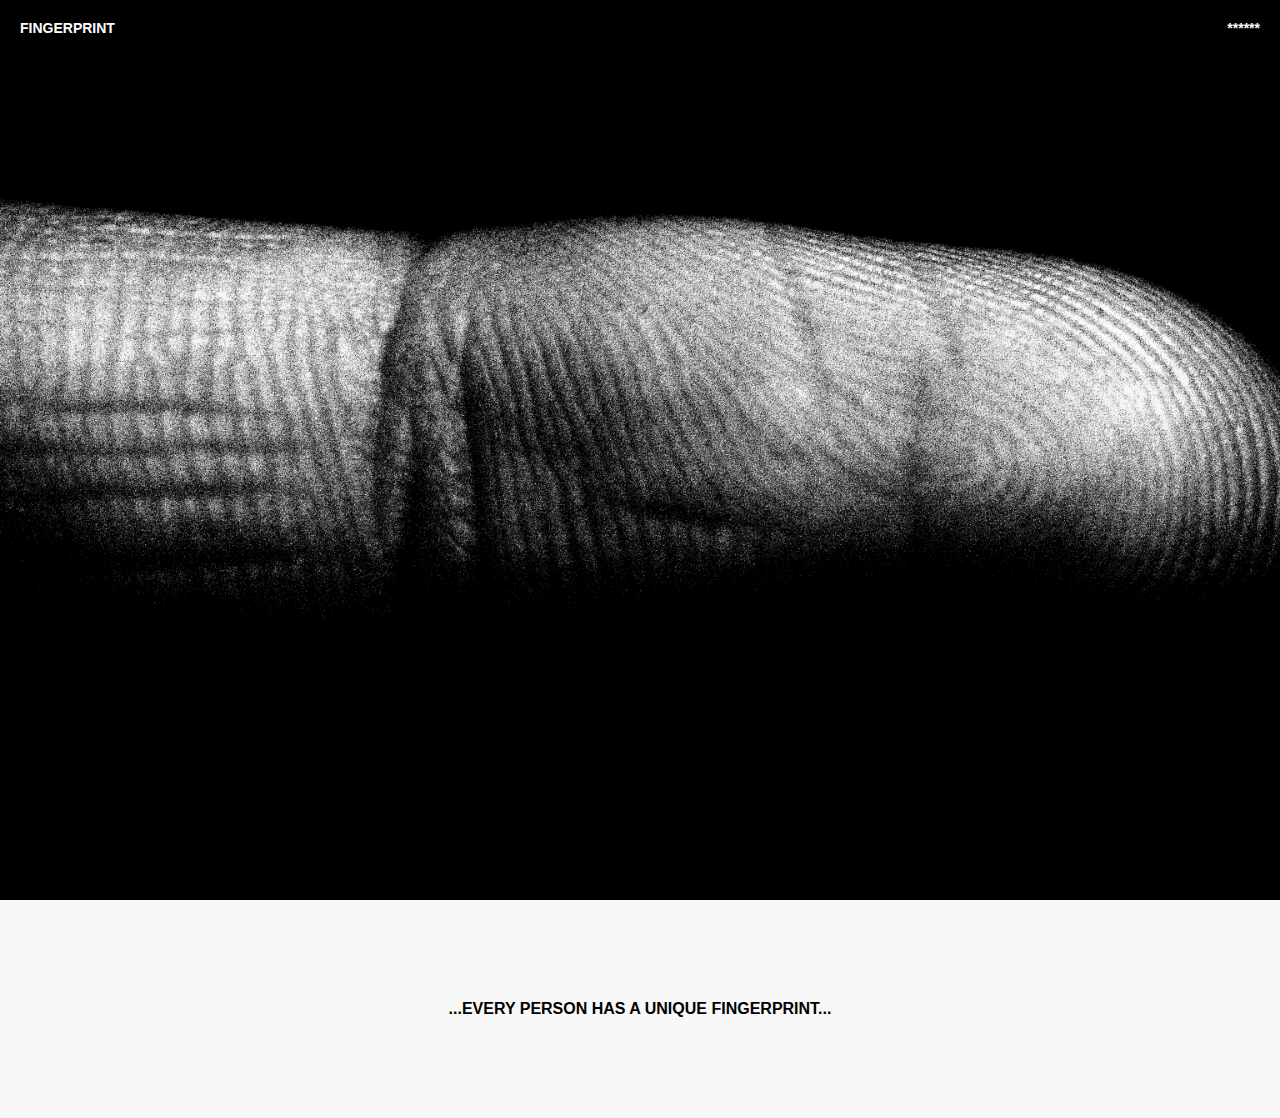
<file: index.html>
<!DOCTYPE html>
<html lang="en">
<head>
    <meta charset="UTF-8">
    <meta name="viewport" content="width=device-width, initial-scale=1.0">
    <title>Full Page Image with Text Block</title>
    <link rel="stylesheet" href="styles.css">
</head>
<body>
    <div class="full-page-image"></div>
    <div class="text-block">
        <a href="second-page.html" class="link-text">...EVERY PERSON HAS A UNIQUE FINGERPRINT...</a>
    </div>
    <div class="top-left-text">FINGERPRINT</div>
    <div class="top-right-text">******</div>
</body>
</html>
</file>
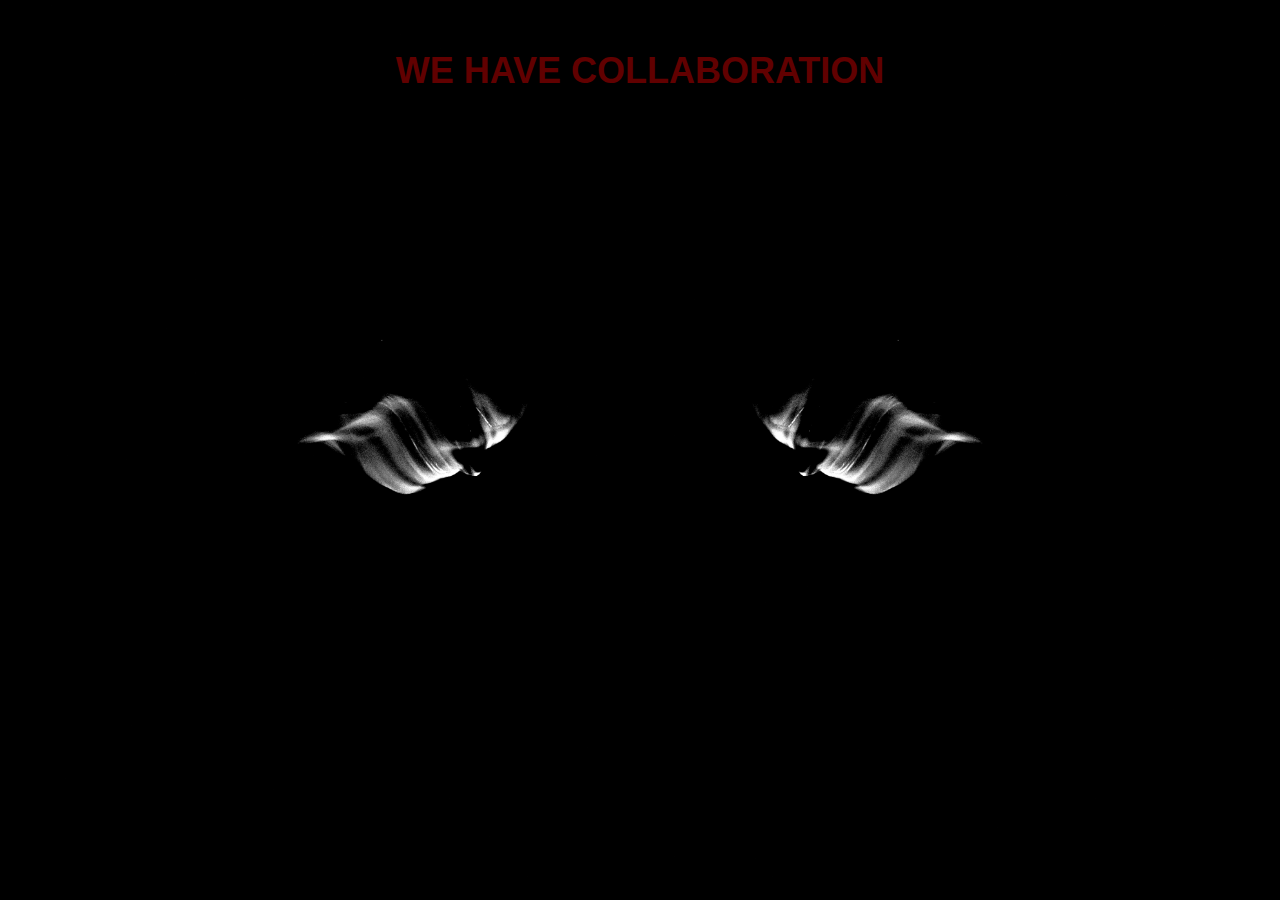
<file: fifth-page.html>
<!DOCTYPE html>
<html lang="en">
<head>
    <meta charset="UTF-8">
    <meta name="viewport" content="width=device-width, initial-scale=1.0">
    <title>Full Page Image</title>
    <link rel="stylesheet" href="styles5.css">
</head>
<body>
    <div class="fullpage-image">
        <a href="sixth-page.html" class="text-overlay">WE HAVE COLLABORATION</a>
    </div>
</body>
</html>
</file>
<file: styles.css>
* {
    margin: 0;
    padding: 0;
    box-sizing: border-box;
}

body, html {
    height: 100%;
    font-family: Arial, sans-serif;
}

.full-page-image {
    background-image: url('Finger_1.jpg'); /* Replace with your image path */
    background-size: cover;
    background-position: center;
    height: 100vh; /* Full viewport height */
}

.text-block {
    background-color: #f8f8f8; /* Off-white color */
    color: black;
    padding: 100px; /* Increased padding for a larger block */
    position: absolute;
    bottom: 50;
    width: 100%;
    text-align: center;
}

.link-text {
    color: black; /* Text color */
    text-decoration: none; /* Remove underline */
    font-weight: bold; /* Make the text bold */
}

.top-left-text, .top-right-text {
    position: absolute;
    color: white; /* White text color */
    font-size: 14px; /* Small font size */
    z-index: 10; /* Ensure text is above other elements */
    font-family: Helvetica, bold, sans-serif;
    font-weight: bold;
}

.top-left-text {
    top: 20px; /* Distance from the top */
    left: 20px; /* Distance from the left */
}

.top-right-text {
    top: 20px; /* Distance from the top */
    right: 20px; /* Distance from the right */
}
</file>
<file: styles5.css>
* {
    margin: 0;
    padding: 0;
    box-sizing: border-box;
}

html, body {
    height: 100%; /* Full height for the body */
}

.fullpage-image {
    background-image: url('2_faces.jpg'); /* Replace with your image URL */
    background-size: cover; /* Cover the entire viewport */
    background-position: center; /* Center the image */
    height: 100vh; /* Full viewport height */
    display: flex; /* Use flexbox for centering */
    justify-content: center; /* Center horizontally */
    align-items: flex-start; /* Align items to the top */
    padding-top: 50px; /* Add padding to move the text down from the top */
    position: relative; /* Position relative for absolute positioning of text */
}

.text-overlay {
    color: rgb(97, 0, 0); /* White text color */
    font-size: 36px; /* Font size */
    font-family: Arial, Helvetica, sans-serif;
    font-weight: bold; /* Bold text */
    text-align: center; /* Center text */
    text-shadow: 2px 2px 4px rgba(0, 0, 0, 0.7); /* Optional: add a shadow for better readability */
    text-decoration: none;
}
</file>
